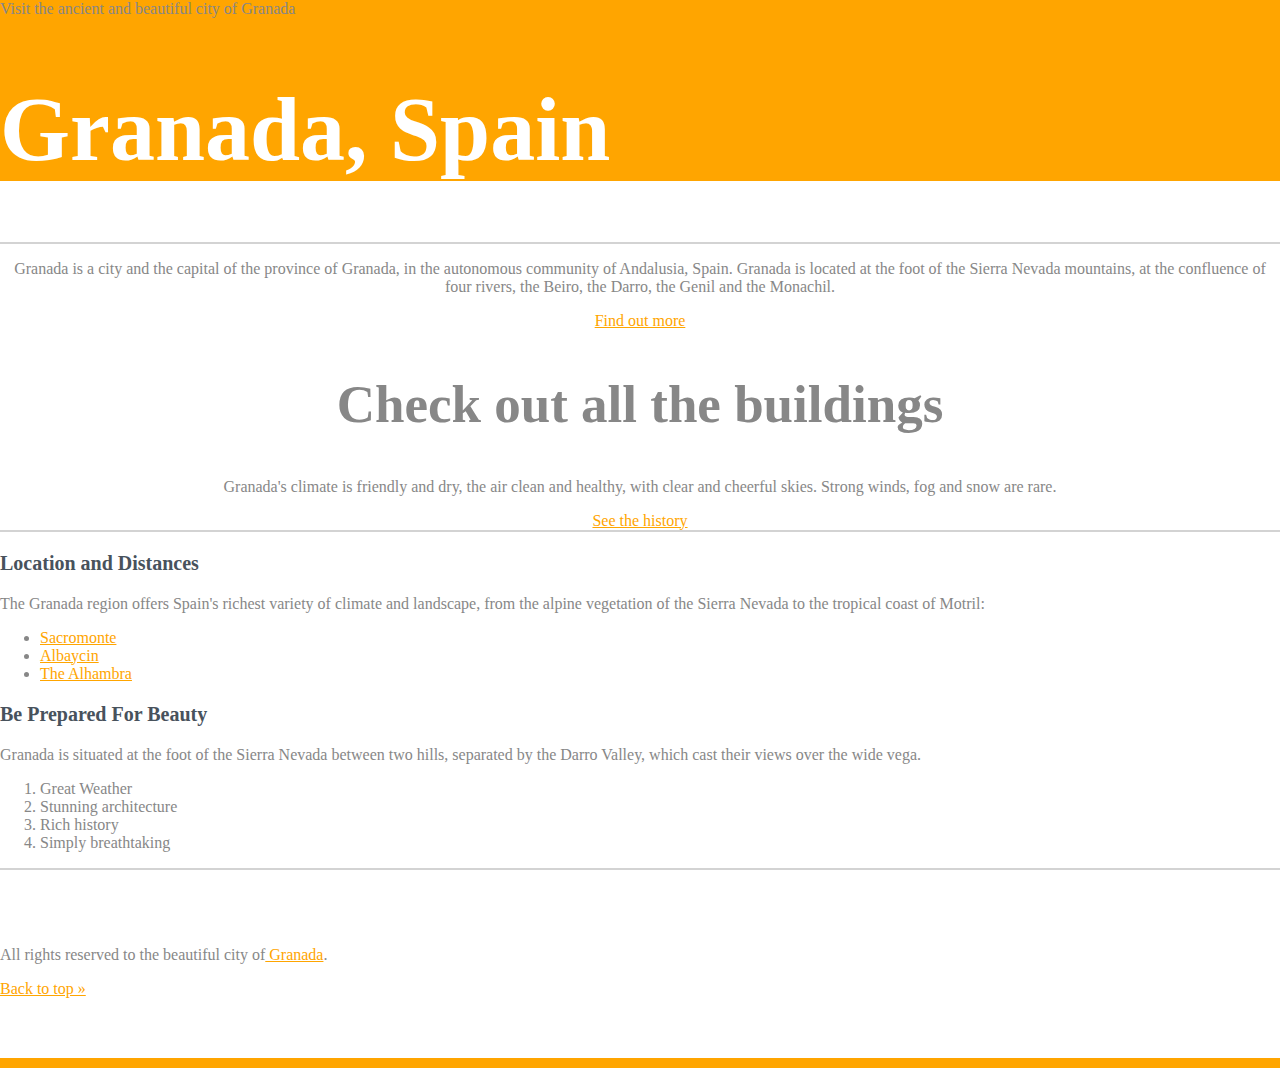
<file: 3-understanding-values-and-Units/1-common-data-types/index.html>
<!DOCTYPE html>
<html>
  <head>
    <title>Granada</title>
    <link rel="stylesheet" href="css/style.css">
  </head>
  <body>
    <header id="top" class="main-header">
      <span>Visit the ancient and beautiful city of Granada</span>
      <h1>Granada, Spain</h1>
    </header>
    <div class="primary-content t-border">
      <p>
        Granada is a city and the capital of the province of Granada, in the autonomous community of Andalusia, Spain.
        Granada is located at the foot of the Sierra Nevada mountains, at
        the confluence of four rivers, the Beiro, the Darro, the Genil and the Monachil.
      </p>
      <a href="#more">Find out more</a>
      <h2>Check out all the buildings</h2>
      <p>
        Granada's climate is friendly and dry, the air clean and healthy, with clear and cheerful skies.
        Strong winds, fog and snow are rare.
      </p>
      <a href="#">See the history</a>
    </div>

    <div class="secondary-content t-border">
      <h3>Location and Distances</h3>
      <p>
        The Granada region offers Spain's richest variety of climate and landscape, from the alpine
          vegetation of the Sierra Nevada to the tropical coast of Motril:
      </p>
      <ul>
        <li><a href="#">Sacromonte</a></li>
        <li><a href="#">Albaycin</a></li>
        <li><a href="#">The Alhambra</a></li>
      </ul>
      <h3>Be Prepared For Beauty</h3>
      <p>
        Granada is situated at the foot of the Sierra Nevada between two hills, separated by the
          Darro Valley, which cast their views over the wide vega.
      </p>
      <ol>
        <li>Great Weather</li>
        <li>Stunning architecture</li>
        <li>Rich history</li>
        <li>Simply breathtaking</li>
      </ol>
    </div>

    <footer id="main-footer" class="t-border">
      <p>All rights reserved to the beautiful city of<a href="#"> Granada</a>.</p>
      <a href="#">Back to top &raquo;</a>
    </footer>
  </body>
</html>
</file>
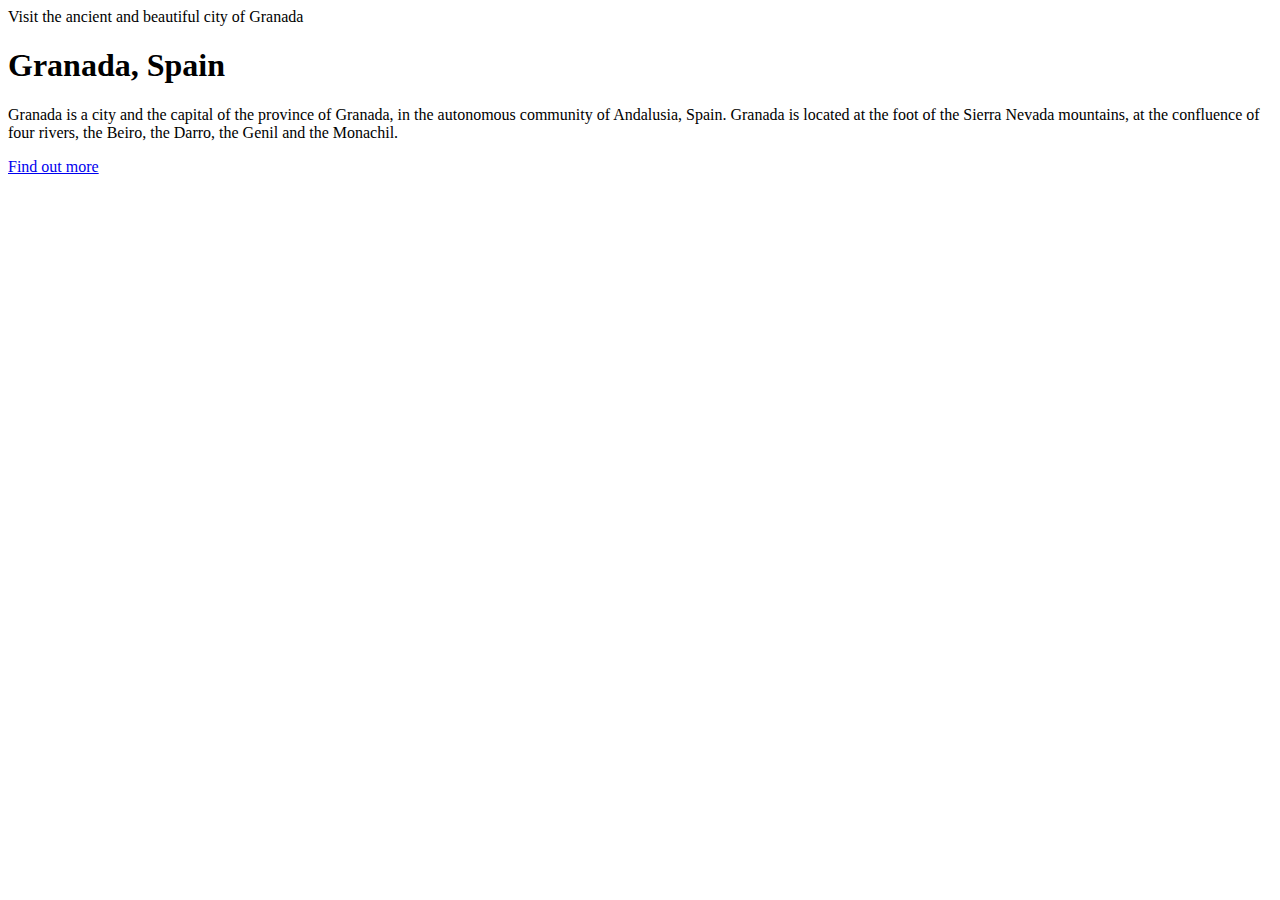
<file: 1-getting-started-with-CSS/1-inline-and-internal-styles/start/index.html>
<!DOCTYPE html>
<html>
  <head>
    <title>Granada</title>
  </head>
  <body> 
    <header>
      <span>Visit the ancient and beautiful city of Granada</span>
      <h1>Granada, Spain</h1>
    </header>
    <p>
        Granada is a city and the capital of the province of Granada, in the autonomous community of Andalusia, Spain.
        Granada is located at the foot of the Sierra Nevada mountains, at
        the confluence of four rivers, the Beiro, the Darro, the Genil and the Monachil.
      </p>
    <a href="#">Find out more</a>
  </body>
</html>
</file>
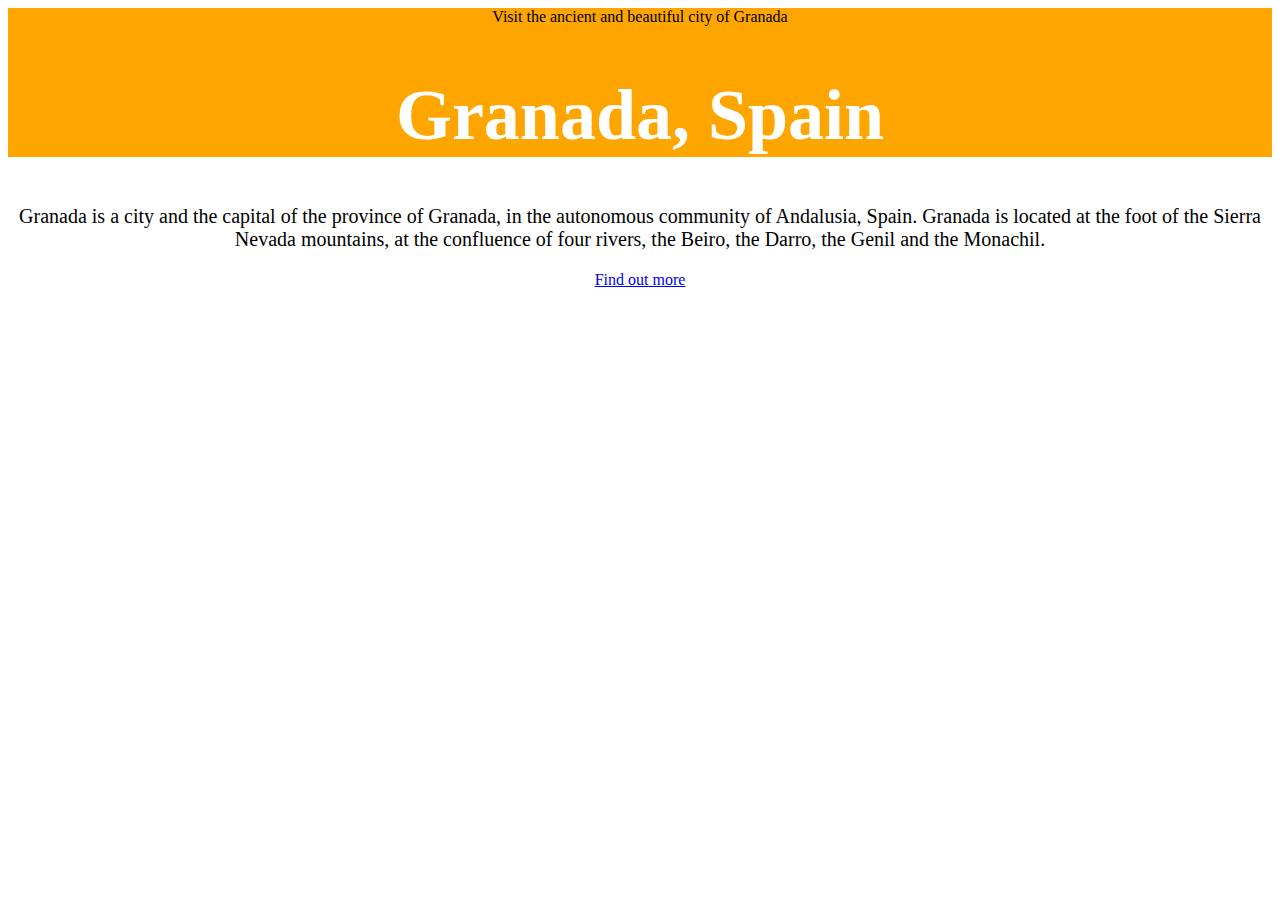
<file: 1-getting-started-with-CSS/2-external-style-sheets/final/index.html>
<!DOCTYPE html>
<html>
  <head>
    <title>Granada</title>
    <link rel="stylesheet" href="css/style.css" />
  </head>
  <body> 
    <header>
      <span>Visit the ancient and beautiful city of Granada</span>
      <h1>Granada, Spain</h1>
    </header>
    <p>
        Granada is a city and the capital of the province of Granada, in the autonomous community of Andalusia, Spain.
        Granada is located at the foot of the Sierra Nevada mountains, at
        the confluence of four rivers, the Beiro, the Darro, the Genil and the Monachil.
      </p>
    <a href="#">Find out more</a>
  </body>
</html>
</file>
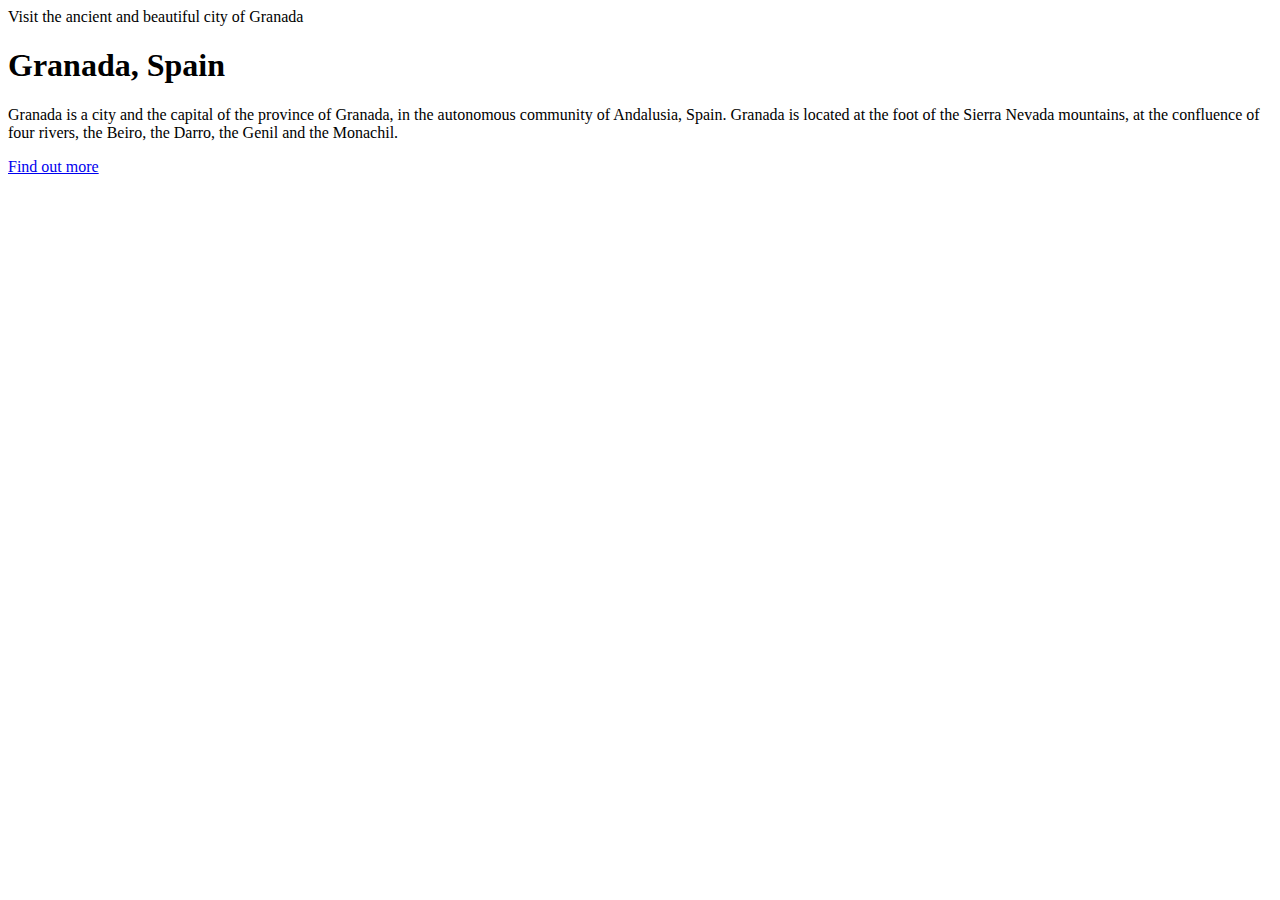
<file: 1-getting-started-with-CSS/2-external-style-sheets/start/index.html>
<!DOCTYPE html>
<html>
<head>
  <title>Granada</title>
</head>
<body>
<header>
  <span>Visit the ancient and beautiful city of Granada</span>
  <h1>Granada, Spain</h1>
</header>
<p>
  Granada is a city and the capital of the province of Granada, in the autonomous community of Andalusia, Spain.
  Granada is located at the foot of the Sierra Nevada mountains, at
  the confluence of four rivers, the Beiro, the Darro, the Genil and the Monachil.
</p>
<a href="#">Find out more</a>
</body>
</html>
</file>
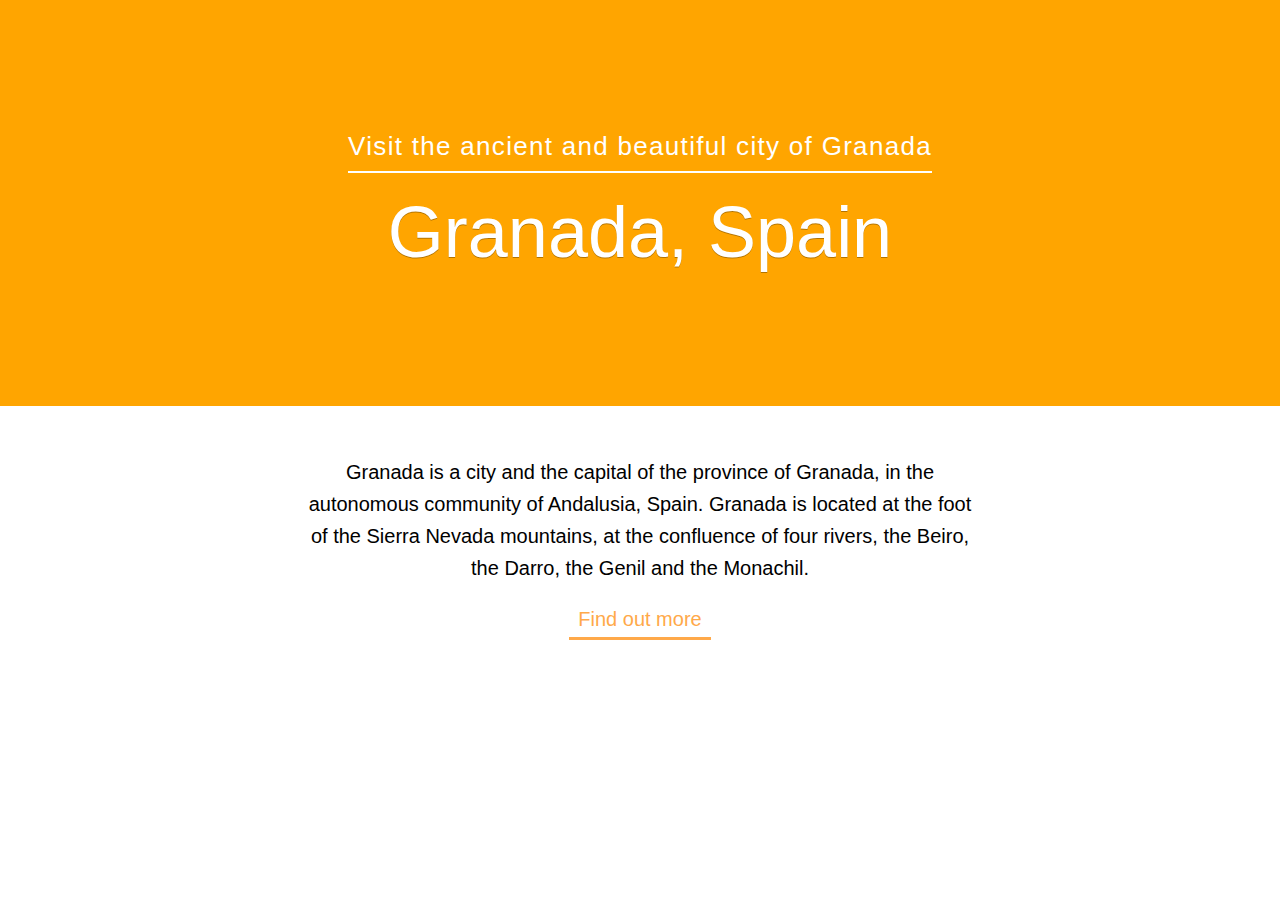
<file: 1-getting-started-with-CSS/3-importing-stylesheets-with-@import/final/index.html>
<!DOCTYPE html>
<html>
<head>
  <title>Granada</title>
  <link rel="stylesheet" href="css/style.css">
</head>
<body>
<header>
  <span>Visit the ancient and beautiful city of Granada</span>
  <h1>Granada, Spain</h1>
</header>
<p>
  Granada is a city and the capital of the province of Granada, in the autonomous community of Andalusia, Spain.
  Granada is located at the foot of the Sierra Nevada mountains, at
  the confluence of four rivers, the Beiro, the Darro, the Genil and the Monachil.
</p>
<a href="#">Find out more</a>
</body>
</html>
</file>
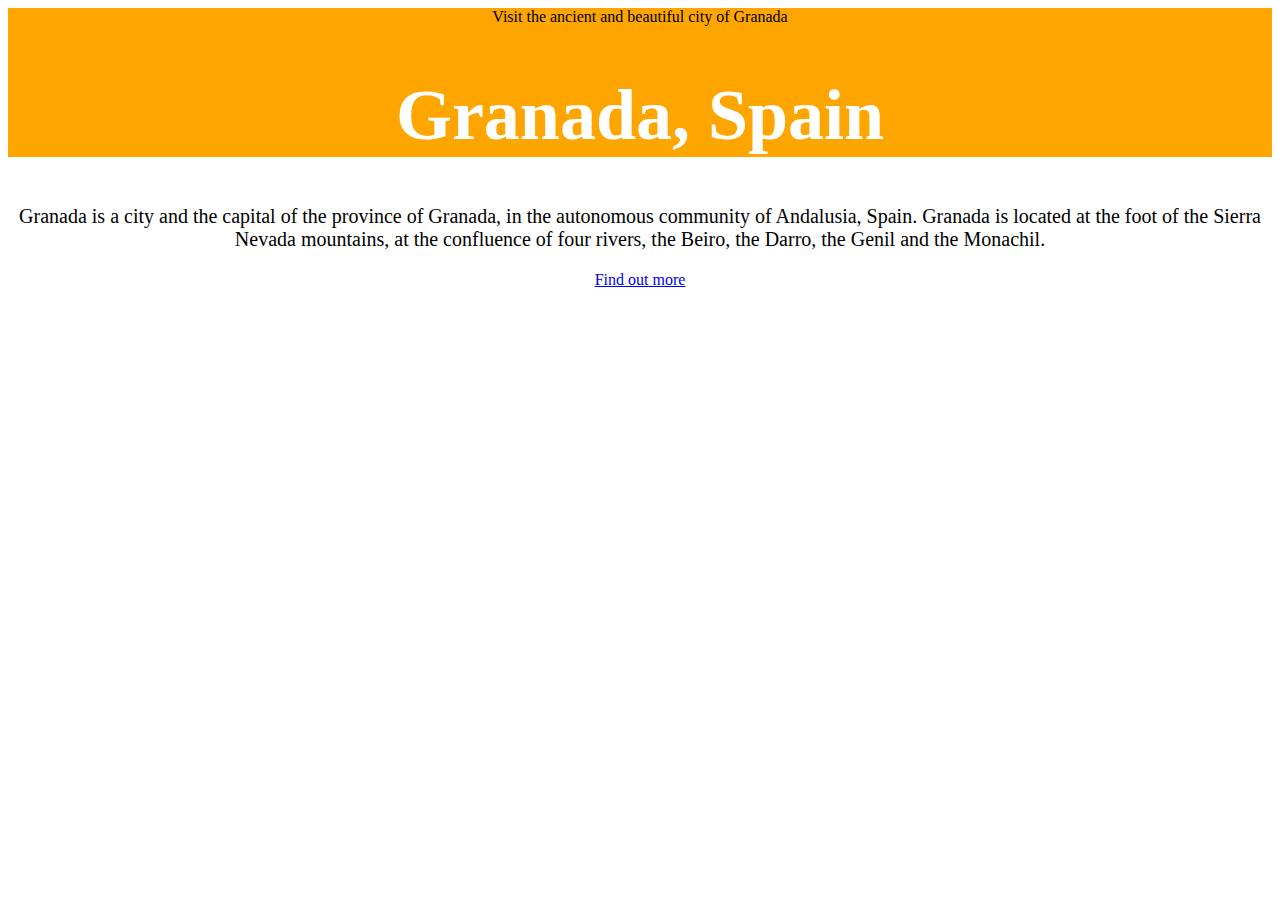
<file: 1-getting-started-with-CSS/3-importing-stylesheets-with-@import/start/index.html>
<!DOCTYPE html>
<html>
  <head>
    <title>Granada</title>
    <link rel="stylesheet" href="css/style.css">
  </head>
  <body> 
    <header>
      <span>Visit the ancient and beautiful city of Granada</span>
      <h1>Granada, Spain</h1>
    </header>
    <p>
        Granada is a city and the capital of the province of Granada, in the autonomous community of Andalusia, Spain.
        Granada is located at the foot of the Sierra Nevada mountains, at
        the confluence of four rivers, the Beiro, the Darro, the Genil and the Monachil.
      </p>
    <a href="#">Find out more</a>
  </body>
</html>
</file>
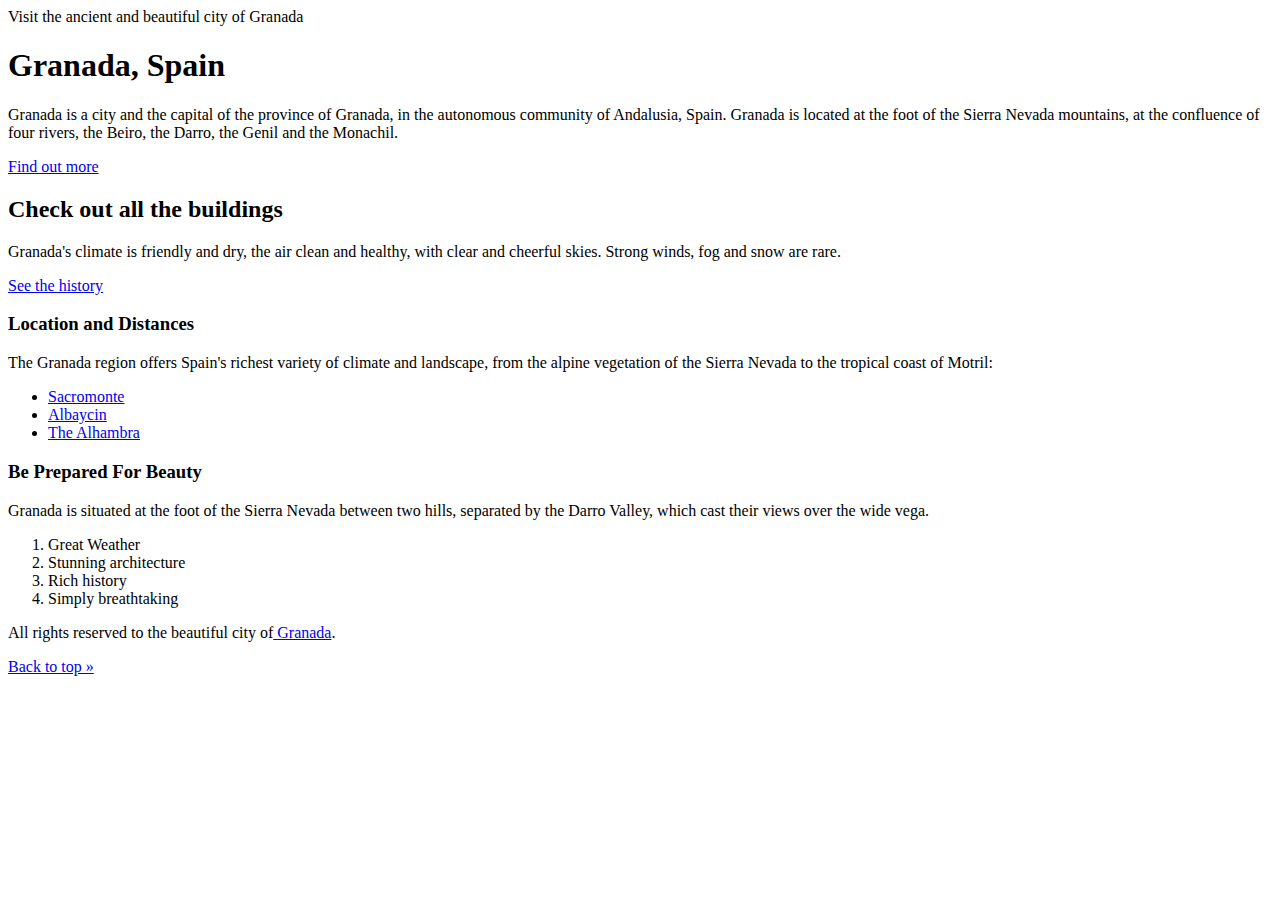
<file: 2-basic-selectors/1-intro-to-selectors/final/index.html>
<!DOCTYPE html>
<html>
  <head>
    <title>Granada</title>
    <link rel="stylesheet" href="css/style.css">
  </head>
  <body> 
    <header>
      <span>Visit the ancient and beautiful city of Granada</span>
      <h1>Granada, Spain</h1>
    </header>
		<div>
			<p>
				Granada is a city and the capital of the province of Granada, in the autonomous community of Andalusia, Spain.
        Granada is located at the foot of the Sierra Nevada mountains, at
        the confluence of four rivers, the Beiro, the Darro, the Genil and the Monachil.
			</p>
			<a href="#">Find out more</a>
      <h2>Check out all the buildings</h2>
      <p>
        Granada's climate is friendly and dry, the air clean and healthy, with clear and cheerful skies.
        Strong winds, fog and snow are rare.
      </p>
			<a href="#">See the history</a>
		</div>

		<div> 
      <h3>Location and Distances</h3>
      <p>
        The Granada region offers Spain's richest variety of climate and landscape, from the alpine
          vegetation of the Sierra Nevada to the tropical coast of Motril:
      </p>
      <ul>
        <li><a href="#">Sacromonte</a></li>
        <li><a href="#">Albaycin</a></li>
        <li><a href="#">The Alhambra</a></li>
      </ul>			
      <h3>Be Prepared For Beauty</h3>
      <p>
        Granada is situated at the foot of the Sierra Nevada between two hills, separated by the
          Darro Valley, which cast their views over the wide vega.
      </p>
      <ol>
        <li>Great Weather</li>
        <li>Stunning architecture</li>
        <li>Rich history</li>
        <li>Simply breathtaking</li>
      </ol>
		</div>
    
		<footer>
			<p>All rights reserved to the beautiful city of<a href="#"> Granada</a>.</p>
			<a href="#">Back to top &raquo;</a>
		</footer>
  </body>
</html>
</file>
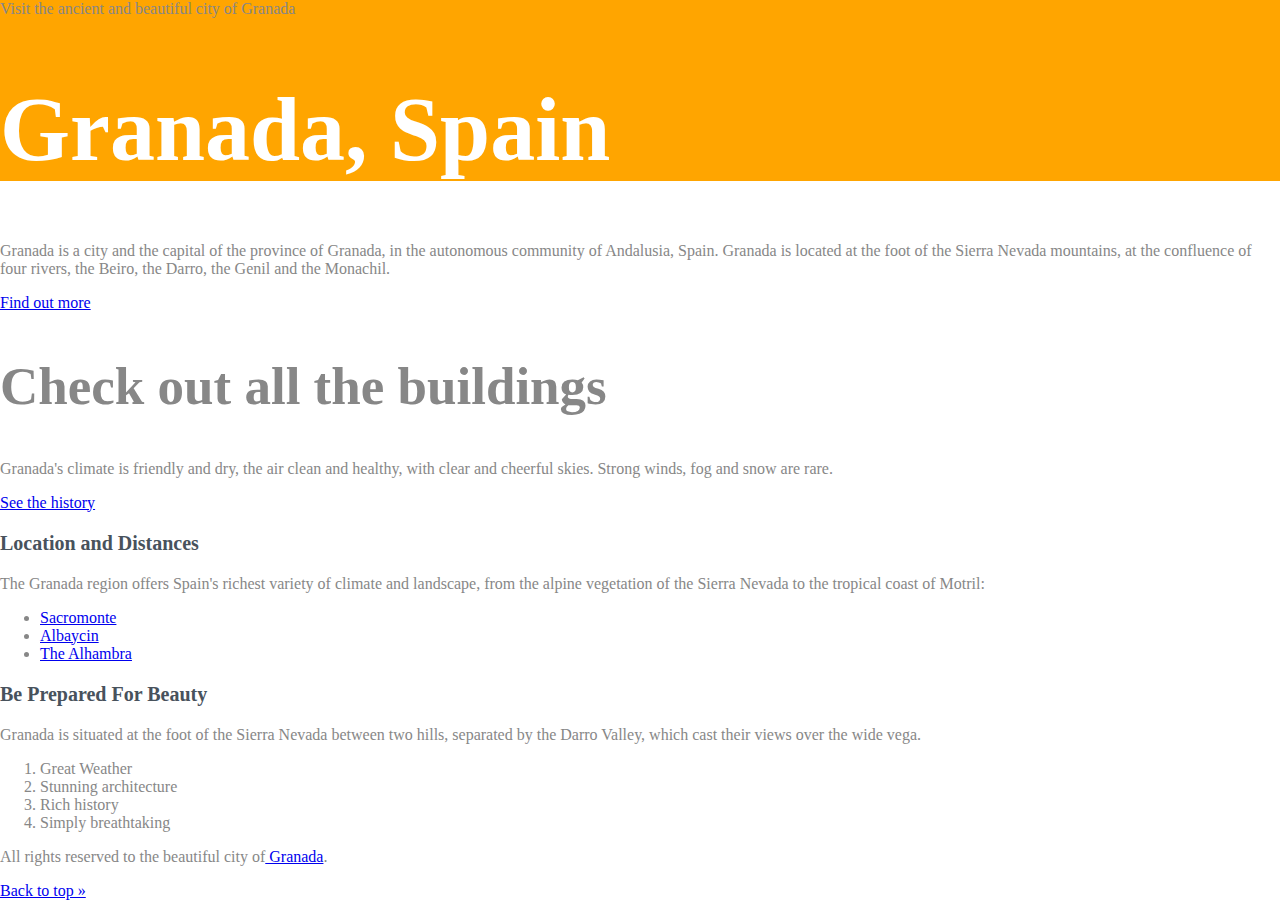
<file: 2-basic-selectors/2-type-selectors/final/index.html>
<!DOCTYPE html>
<html>
  <head>
    <title>Granada</title>
    <link rel="stylesheet" href="css/style.css">
  </head>
  <body> 
    <header>
      <span>Visit the ancient and beautiful city of Granada</span>
      <h1>Granada, Spain</h1>
    </header>
    <div>
      <p>
        Granada is a city and the capital of the province of Granada, in the autonomous community of Andalusia, Spain.
        Granada is located at the foot of the Sierra Nevada mountains, at
        the confluence of four rivers, the Beiro, the Darro, the Genil and the Monachil.
      </p>
      <a href="#">Find out more</a>
      <h2>Check out all the buildings</h2>
      <p>
        Granada's climate is friendly and dry, the air clean and healthy, with clear and cheerful skies.
        Strong winds, fog and snow are rare.
      </p>
      <a href="#">See the history</a>
    </div>

    <div> 
      <h3>Location and Distances</h3>
      <p>
        The Granada region offers Spain's richest variety of climate and landscape, from the alpine
          vegetation of the Sierra Nevada to the tropical coast of Motril:
      </p>
      <ul>
        <li><a href="#">Sacromonte</a></li>
        <li><a href="#">Albaycin</a></li>
        <li><a href="#">The Alhambra</a></li>
      </ul>     
      <h3>Be Prepared For Beauty</h3>
      <p>
        Granada is situated at the foot of the Sierra Nevada between two hills, separated by the
          Darro Valley, which cast their views over the wide vega.
      </p>
      <ol>
        <li>Great Weather</li>
        <li>Stunning architecture</li>
        <li>Rich history</li>
        <li>Simply breathtaking</li>
      </ol>
    </div>
    
    <footer>
      <p>All rights reserved to the beautiful city of<a href="#"> Granada</a>.</p>
      <a href="#">Back to top &raquo;</a>
    </footer>
  </body>
</html>
</file>
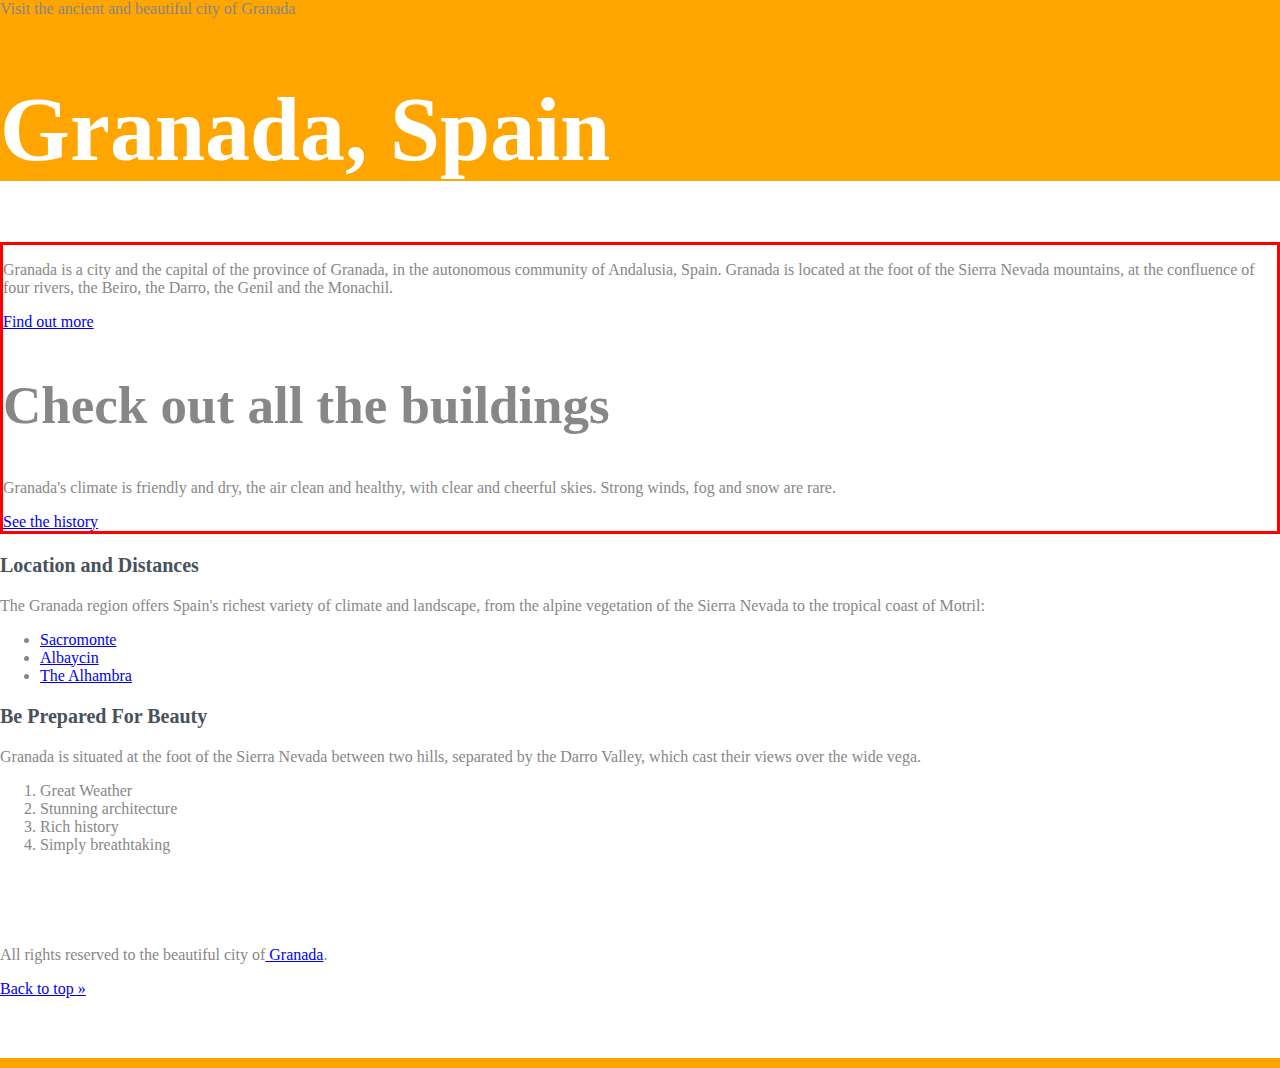
<file: 2-basic-selectors/3-id-selectors/final/index.html>
<!DOCTYPE html>
<html>
  <head>
    <title>Granada</title>
    <link rel="stylesheet" href="css/style.css">
  </head>
  <body>
    <header id="top">
      <span>Visit the ancient and beautiful city of Granada</span>
      <h1>Granada, Spain</h1>
    </header>
    <div id="primary-content">
      <p>
        Granada is a city and the capital of the province of Granada, in the autonomous community of Andalusia, Spain.
        Granada is located at the foot of the Sierra Nevada mountains, at
        the confluence of four rivers, the Beiro, the Darro, the Genil and the Monachil.
      </p>
      <a href="#">Find out more</a>
      <h2>Check out all the buildings</h2>
      <p>
        Granada's climate is friendly and dry, the air clean and healthy, with clear and cheerful skies.
        Strong winds, fog and snow are rare.
      </p>
      <a href="#">See the history</a>
    </div>

    <div>
      <h3>Location and Distances</h3>
      <p>
        The Granada region offers Spain's richest variety of climate and landscape, from the alpine
          vegetation of the Sierra Nevada to the tropical coast of Motril:
      </p>
      <ul>
        <li><a href="#">Sacromonte</a></li>
        <li><a href="#">Albaycin</a></li>
        <li><a href="#">The Alhambra</a></li>
      </ul>
      <h3>Be Prepared For Beauty</h3>
      <p>
        Granada is situated at the foot of the Sierra Nevada between two hills, separated by the
          Darro Valley, which cast their views over the wide vega.
      </p>
      <ol>
        <li>Great Weather</li>
        <li>Stunning architecture</li>
        <li>Rich history</li>
        <li>Simply breathtaking</li>
      </ol>
    </div>

    <footer id="main-footer">
      <p>All rights reserved to the beautiful city of<a href="#"> Granada</a>.</p>
      <a href="#">Back to top &raquo;</a>
    </footer>
  </body>
</html>
</file>
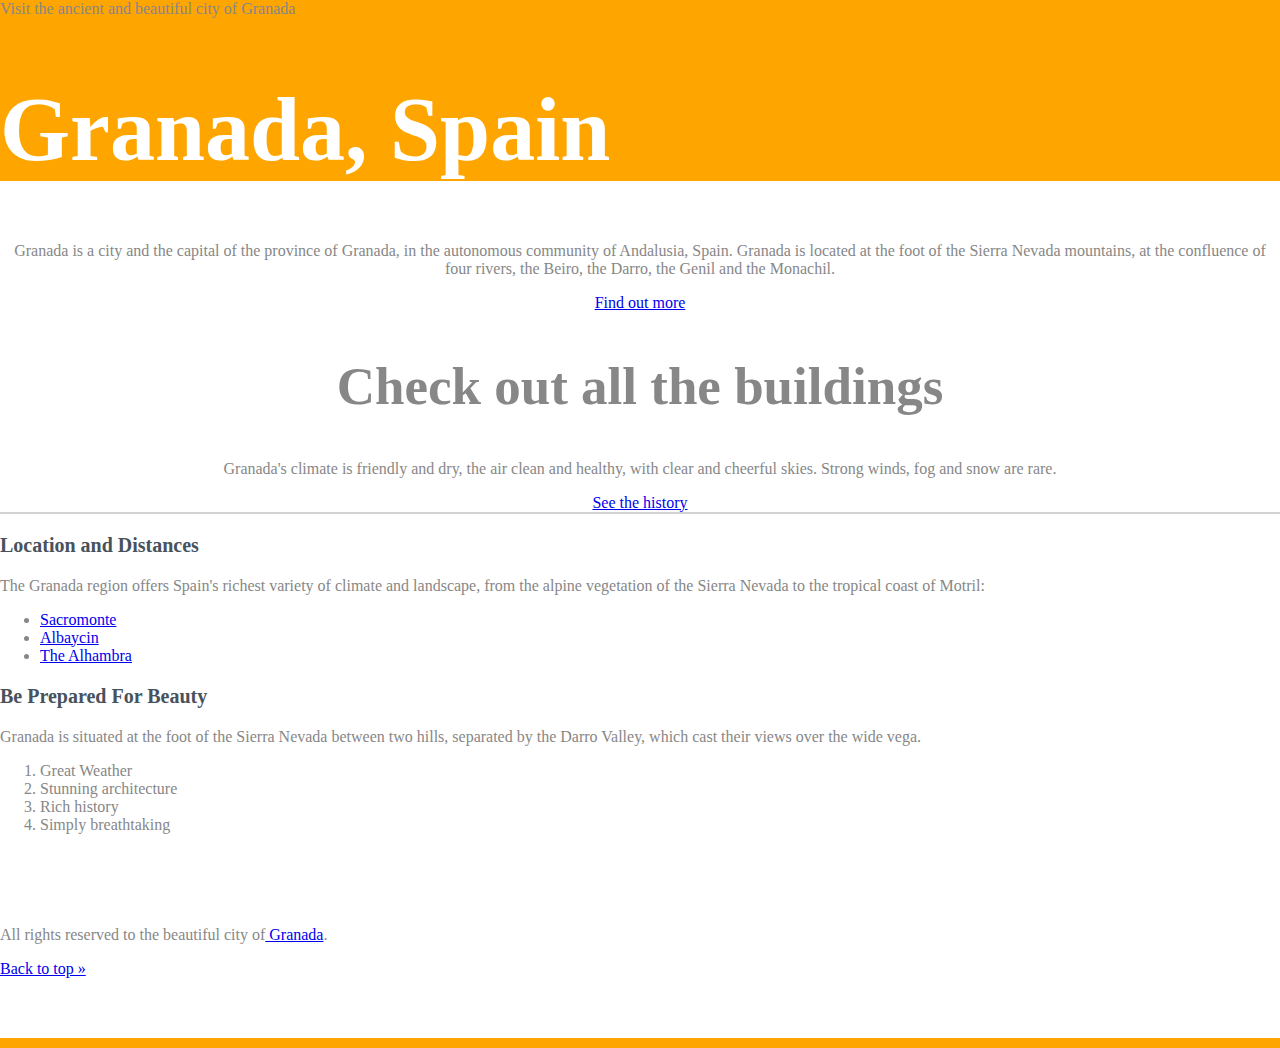
<file: 2-basic-selectors/4-class-selectors/final/index.html>
<!DOCTYPE html>
<html>
  <head>
    <title>Granada</title>
    <link rel="stylesheet" href="css/style.css">
  </head>
  <body>
    <header id="top" class="main-header">
      <span>Visit the ancient and beautiful city of Granada</span>
      <h1>Granada, Spain</h1>
    </header>
    <div class="primary-content">
      <p>
        Granada is a city and the capital of the province of Granada, in the autonomous community of Andalusia, Spain.
        Granada is located at the foot of the Sierra Nevada mountains, at
        the confluence of four rivers, the Beiro, the Darro, the Genil and the Monachil.
      </p>
      <a href="#">Find out more</a>
      <h2>Check out all the buildings</h2>
      <p>
        Granada's climate is friendly and dry, the air clean and healthy, with clear and cheerful skies.
        Strong winds, fog and snow are rare.
      </p>
      <a href="#">See the history</a>
    </div>

    <div class="secondary-content">
      <h3>Location and Distances</h3>
      <p>
        The Granada region offers Spain's richest variety of climate and landscape, from the alpine
          vegetation of the Sierra Nevada to the tropical coast of Motril:
      </p>
      <ul>
        <li><a href="#">Sacromonte</a></li>
        <li><a href="#">Albaycin</a></li>
        <li><a href="#">The Alhambra</a></li>
      </ul>
      <h3>Be Prepared For Beauty</h3>
      <p>
        Granada is situated at the foot of the Sierra Nevada between two hills, separated by the
          Darro Valley, which cast their views over the wide vega.
      </p>
      <ol>
        <li>Great Weather</li>
        <li>Stunning architecture</li>
        <li>Rich history</li>
        <li>Simply breathtaking</li>
      </ol>
    </div>

    <footer id="main-footer">
      <p>All rights reserved to the beautiful city of<a href="#"> Granada</a>.</p>
      <a href="#">Back to top &raquo;</a>
    </footer>
  </body>
</html>
</file>
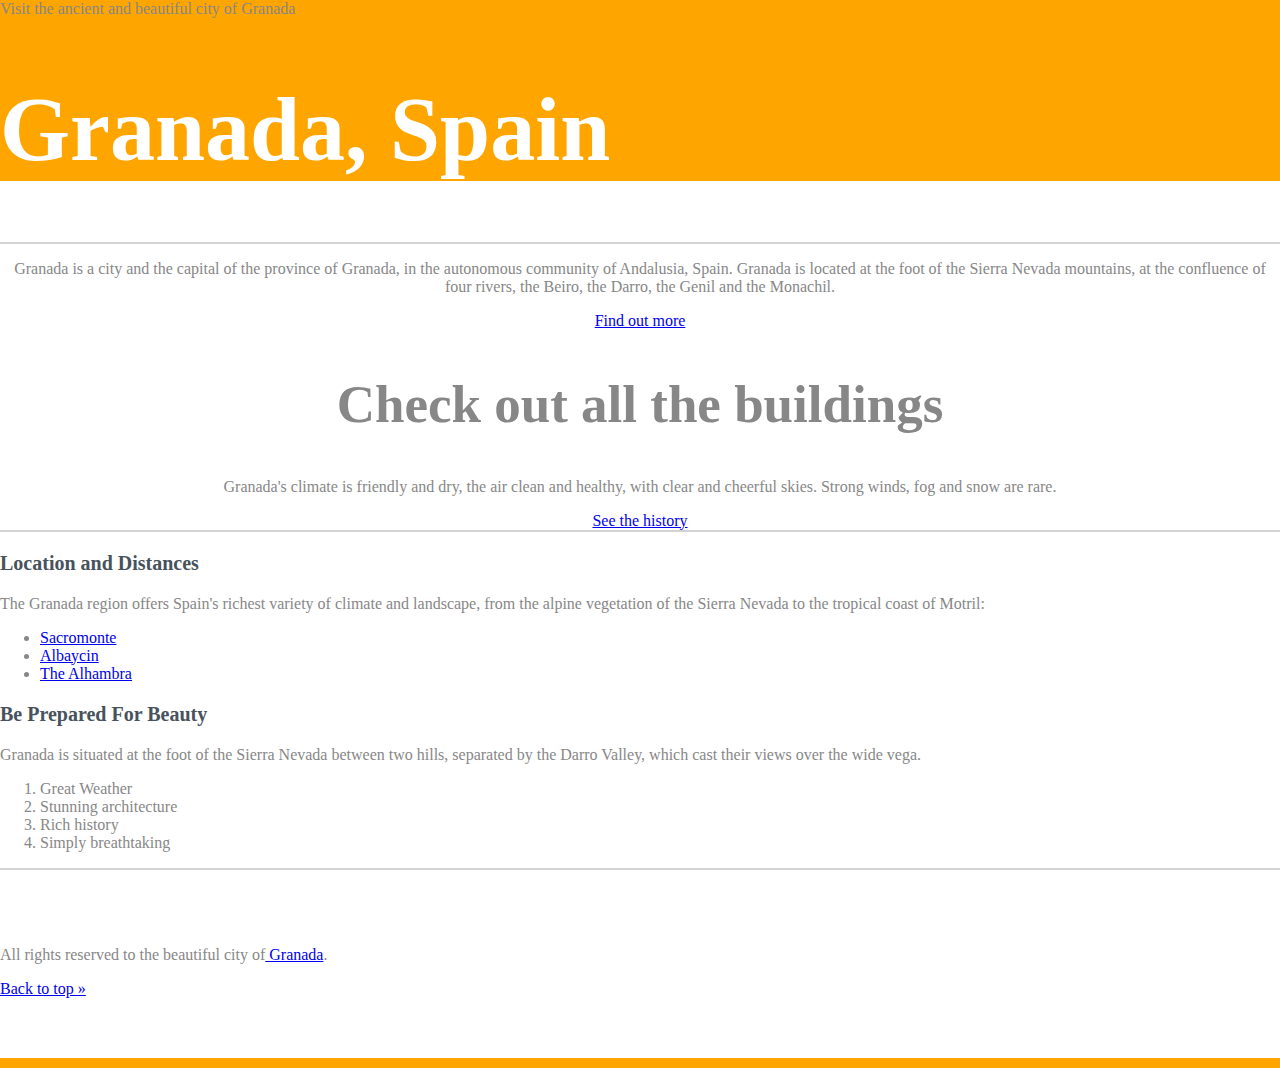
<file: 2-basic-selectors/5-reusing-classes/final/index.html>
<!DOCTYPE html>
<html>
  <head>
    <title>Granada</title>
    <link rel="stylesheet" href="css/style.css">
  </head>
  <body>
    <header id="top" class="main-header">
      <span>Visit the ancient and beautiful city of Granada</span>
      <h1>Granada, Spain</h1>
    </header>
    <div class="primary-content t-border">
      <p>
        Granada is a city and the capital of the province of Granada, in the autonomous community of Andalusia, Spain.
        Granada is located at the foot of the Sierra Nevada mountains, at
        the confluence of four rivers, the Beiro, the Darro, the Genil and the Monachil.
      </p>
      <a href="#">Find out more</a>
      <h2>Check out all the buildings</h2>
      <p>
        Granada's climate is friendly and dry, the air clean and healthy, with clear and cheerful skies.
        Strong winds, fog and snow are rare.
      </p>
      <a href="#">See the history</a>
    </div>

    <div class="secondary-content t-border">
      <h3>Location and Distances</h3>
      <p>
        The Granada region offers Spain's richest variety of climate and landscape, from the alpine
          vegetation of the Sierra Nevada to the tropical coast of Motril:
      </p>
      <ul>
        <li><a href="#">Sacromonte</a></li>
        <li><a href="#">Albaycin</a></li>
        <li><a href="#">The Alhambra</a></li>
      </ul>
      <h3>Be Prepared For Beauty</h3>
      <p>
        Granada is situated at the foot of the Sierra Nevada between two hills, separated by the
          Darro Valley, which cast their views over the wide vega.
      </p>
      <ol>
        <li>Great Weather</li>
        <li>Stunning architecture</li>
        <li>Rich history</li>
        <li>Simply breathtaking</li>
      </ol>
    </div>

    <footer id="main-footer" class="t-border">
      <p>All rights reserved to the beautiful city of<a href="#"> Granada</a>.</p>
      <a href="#">Back to top &raquo;</a>
    </footer>
  </body>
</html>
</file>
<file: 3-understanding-values-and-Units/1-common-data-types/css/style.css>
/* Type Selectors */

/*

This helpful
comment spans
multiple lines....
.....

*/


body {
  color: #878787;
  margin: 0;
}

h1 {  
  font-size: 90px; 
  color: white;
}

h2 {
  font-size: 53px;
}

h3 {
  font-size: 20px;
  color: #48525c;
}

/* ID Selectors */

#main-footer {
  padding-top: 60px;
  padding-bottom: 60px;
  border-bottom: solid 10px orange;
}

/* Class Selectors */

.main-header {
  background-color: orange; /* This makes our header bg orange. */
}

.title {
  color: white;
  font-size: 26px;
}

.primary-content {
  text-align: center;
}

.t-border {
  border-top: 2px solid lightgrey;
}

a:link {
  color: orange;
}

a:visited {
  color: lightblue;
}

a:hover {
  color: forestgreen;
}

a:active {
  color: lightcoral;
}

a:focus {
  color: white;
  background-color: orange;
}
</file>
<file: 1-getting-started-with-CSS/2-external-style-sheets/final/css/style.css>
body {
  text-align: center;
}

h1 {
  font-size: 72px;
  color: white;
}

header {
  background-color: orange;
}

p {
  font-size: 20px;
}
</file>
<file: 1-getting-started-with-CSS/3-importing-stylesheets-with-@import/final/css/style.css>
/* 
Examples of other imports:
  @import 'base.css';
  @import 'layout.css';
  @import 'typography.css';
*/

@import 'import-styles.css';

body {
  text-align: center;
}

h1 {
  font-size: 72px;
  color: white;
}

header {
  background-color: orange;
}

p {
  font-size: 20px;
}
</file>
<file: 1-getting-started-with-CSS/3-importing-stylesheets-with-@import/start/css/style.css>
body {
  text-align: center;
}

h1 {
  font-size: 72px;
  color: white;
}

header {
  background-color: orange;
}

p {
  font-size: 20px;
}
</file>
<file: 2-basic-selectors/1-intro-to-selectors/final/css/style.css>

</file>
<file: 2-basic-selectors/2-type-selectors/final/css/style.css>
body {
  color: #878787;
  margin: 0;
}

header {
  background-color: orange;
}

h1 {  
  font-size: 90px;
  color: white;
}

h2 {
  font-size: 53px;
}

h3 {
  font-size: 20px;
  color: #48525c;
}
</file>
<file: 2-basic-selectors/3-id-selectors/final/css/style.css>
body {
  color: #878787;
  margin: 0;
}

header {
  background-color: orange;
}

h1 {  
  font-size: 90px;
  color: white;
}

h2 {
  font-size: 53px;
}

h3 {
  font-size: 20px;
  color: #48525c;
}

#primary-content {
  border: 3px solid red;
}

#main-footer {
  padding-top: 60px;
  padding-bottom: 60px;
  border-bottom: solid 10px orange;
}
</file>
<file: 2-basic-selectors/4-class-selectors/final/css/style.css>
body {
  color: #878787;
  margin: 0;
}

.main-header {
  background-color: orange;
}

h1 {  
  font-size: 90px;
  color: white;
}

h2 {
  font-size: 53px;
}

h3 {
  font-size: 20px;
  color: #48525c;
}

.primary-content {
  text-align: center;
}

.secondary-content {
  border-top: 2px solid lightgrey;
}

#main-footer {
  padding-top: 60px;
  padding-bottom: 60px;
  border-bottom: solid 10px orange;
}
</file>
<file: 2-basic-selectors/5-reusing-classes/final/css/style.css>
body {
  color: #878787;
  margin: 0;
}

.main-header {
  background-color: orange;
}

h1 {  
  font-size: 90px;
  color: white;
}

h2 {
  font-size: 53px;
}

h3 {
  font-size: 20px;
  color: #48525c;
}

.primary-content {
  text-align: center;
}

.t-border {
  border-top: 2px solid lightgrey;
}

#main-footer {
  padding-top: 60px;
  padding-bottom: 60px;
  border-bottom: solid 10px orange;
}
</file>
